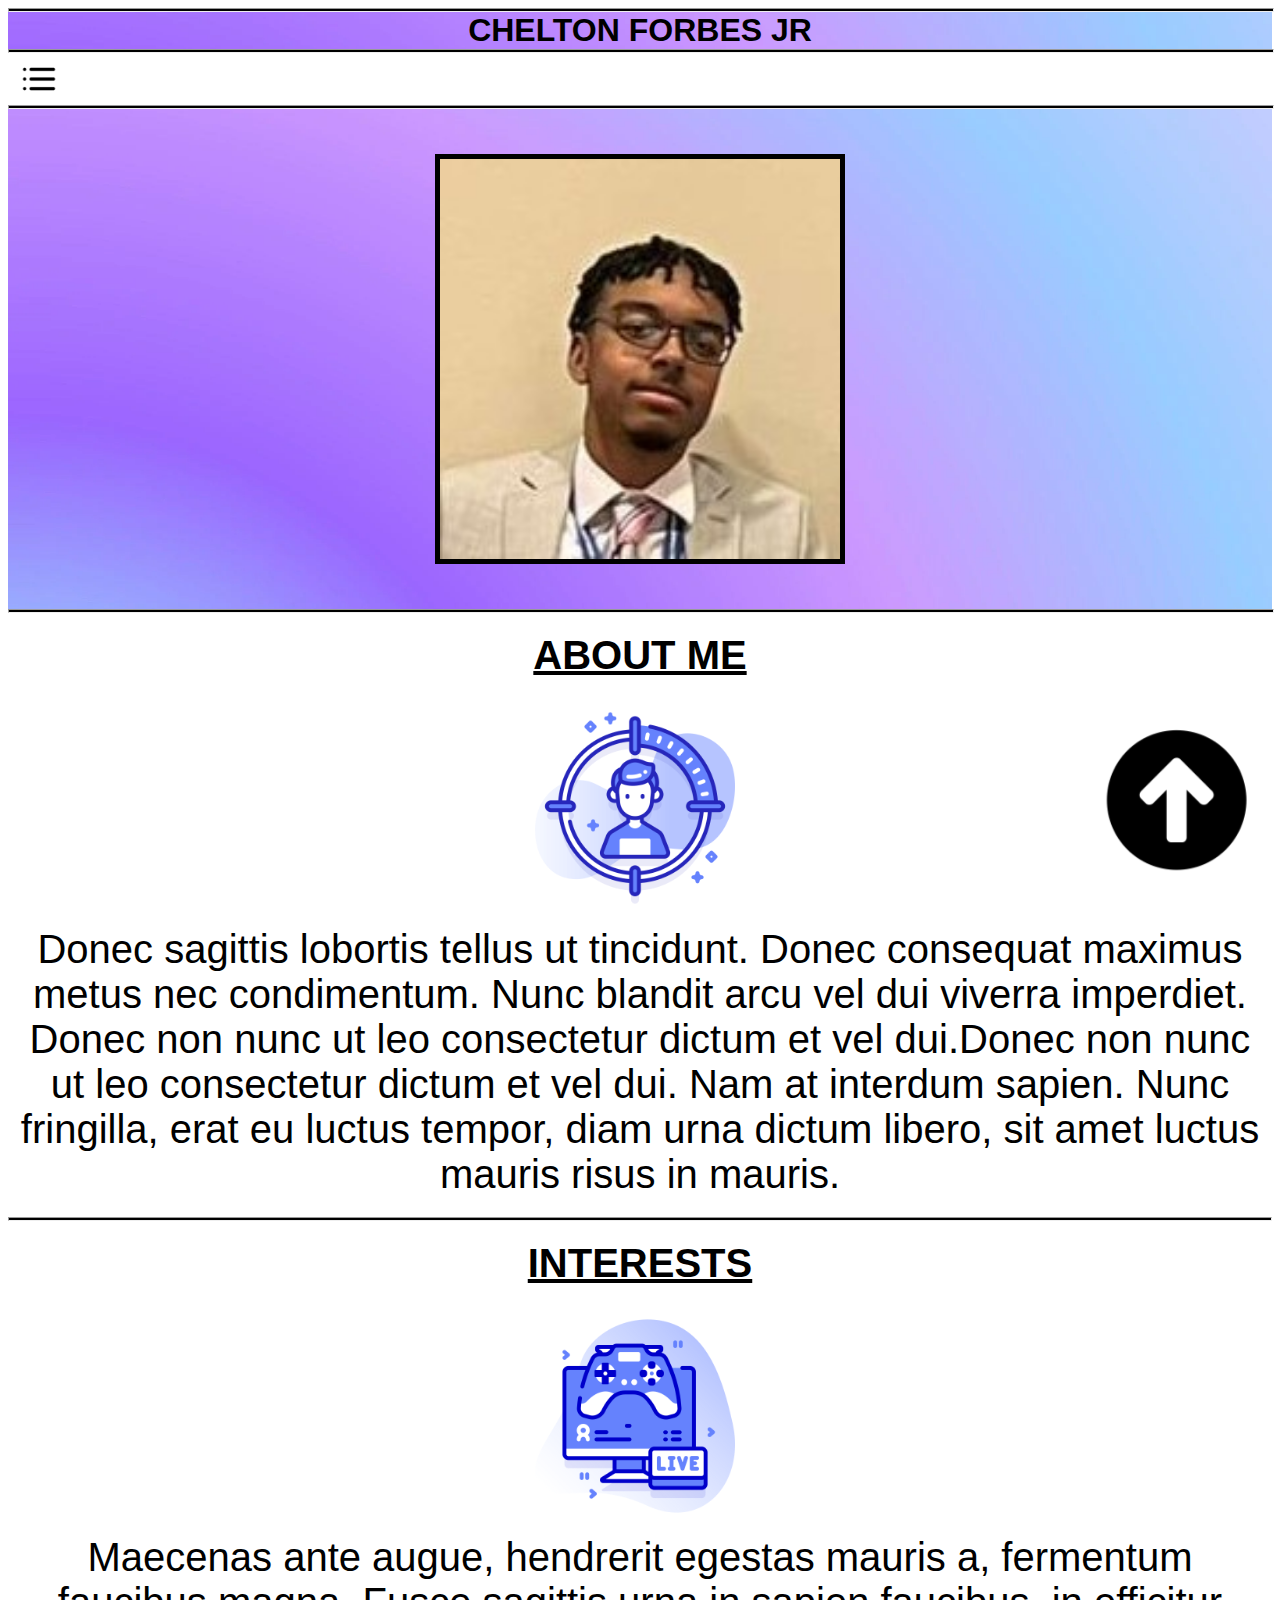
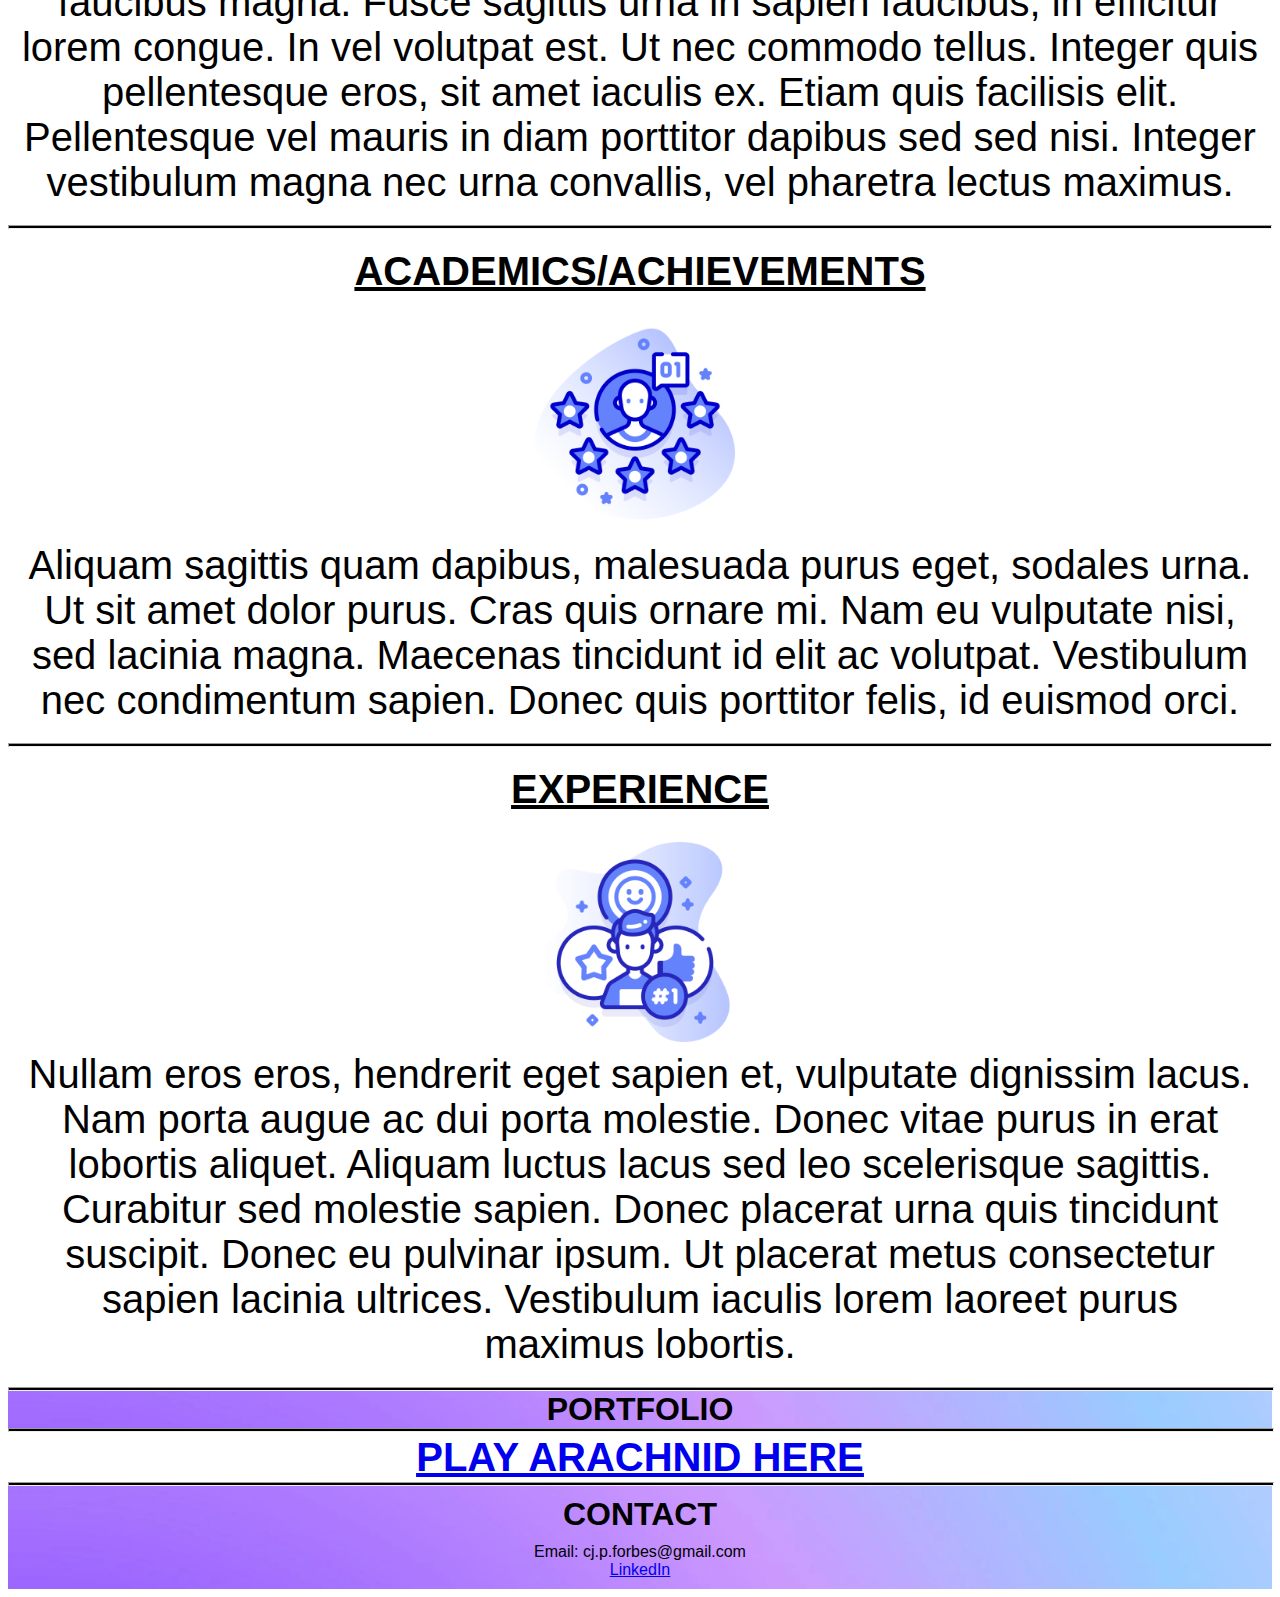
<file: index.html>
<!DOCTYPE html>
<html lang="en">
<head>
    <meta charset="UTF-8">
    <meta name="viewport" content="width=device-width, initial-scale=1.0">
    <title>All About Chelton</title>

    <link rel="stylesheet" href="style.css">
</head>
<body>
    <hr> <h1>CHELTON FORBES JR</h1> <hr>

    <div class="top"> 
        <div id="bar">
            <button class="items" id="open"> <img id="menu" src="assets/menu.png"> </button>
            <button class="items" id="aboutMe">ABOUT ME</button>
            <button class="items" id="interests">INTERESTS</button>
            <button class="items" id="academic">ACADEMICS/ACHIEVEMENTS</button>
            <button class="items" id="experience">EXPERIENCE</button>
            <button class="items" id="port">PORTFOLIO</button>
            <button class="items" id="cont">CONTACT</button>
        </div>
    </div>

    <hr>
    <div class="display">
        <img id="big" src="assets/me.jpg">
        <div id="dText">
            <p>Hi! My name is Chelton, and welcome to my website! Thanks for taking the time to visit. Here you'll find everything you need to know about me, whether it be what I look like or what makes me who I am. I'm an aspiring programmer, and though I may not have much to show for it yet, I will soon. Feel free to check out my portfolio and enjoy taking a look at all the projects I've created so far. That's all from me for now. Enjoy my page and have a great day!</p>
        </div>
    </div>
    <hr>

    <div id="main">
        <div class="info" id="about">
            <h2>ABOUT ME</h2>
            <a href="https://www.flaticon.com/free-icons/target" target="_blank"><img class="ph" src="assets/target.png"></a>
            <p class="inf">Donec sagittis lobortis tellus ut tincidunt. Donec consequat maximus metus nec condimentum. Nunc blandit arcu vel dui viverra imperdiet. Donec non nunc ut leo consectetur dictum et vel dui.Donec non nunc ut leo consectetur dictum et vel dui. Nam at interdum sapien. Nunc fringilla, erat eu luctus tempor, diam urna dictum libero, sit amet luctus mauris risus in mauris.</p>
        </div> <hr>
        <div class="info" id="int">
            <h2>INTERESTS</h2>
            <a href="https://www.flaticon.com/free-icons/game-controller" target="_blank"><img class="ph" src="assets/gaming.png"></a>
            <p class="inf">Maecenas ante augue, hendrerit egestas mauris a, fermentum faucibus magna. Fusce sagittis urna in sapien faucibus, in efficitur lorem congue. In vel volutpat est. Ut nec commodo tellus. Integer quis pellentesque eros, sit amet iaculis ex. Etiam quis facilisis elit. Pellentesque vel mauris in diam porttitor dapibus sed sed nisi. Integer vestibulum magna nec urna convallis, vel pharetra lectus maximus.</p>
        </div> <hr>
        <div class="info" id="ac">
            <h2>ACADEMICS/ACHIEVEMENTS</h2>
            <a href="https://www.flaticon.com/free-icons/customer-experience" target="_blank"><img class="ph" src="assets/rating.png"></a>
            <p class="inf">Aliquam sagittis quam dapibus, malesuada purus eget, sodales urna. Ut sit amet dolor purus. Cras quis ornare mi. Nam eu vulputate nisi, sed lacinia magna. Maecenas tincidunt id elit ac volutpat. Vestibulum nec condimentum sapien. Donec quis porttitor felis, id euismod orci.</p>
        </div> <hr>
        <div class="info" id="exp">
            <h2>EXPERIENCE</h2>
            <img class="ph" src="assets/experience.png">
            <p class="inf">Nullam eros eros, hendrerit eget sapien et, vulputate dignissim lacus. Nam porta augue ac dui porta molestie. Donec vitae purus in erat lobortis aliquet. Aliquam luctus lacus sed leo scelerisque sagittis. Curabitur sed molestie sapien. Donec placerat urna quis tincidunt suscipit. Donec eu pulvinar ipsum. Ut placerat metus consectetur sapien lacinia ultrices. Vestibulum iaculis lorem laoreet purus maximus lobortis.</p>
        </div>
    </div>

    <hr> <h1 id="portfolio">PORTFOLIO</h1> <hr>
    <div id="game">
        <a href="index2.html" target="_blank"> <h2 id="arachnid">PLAY ARACHNID HERE</h2> </a></h2>
    </div>
    <hr>

    <button id="toTop"> <img id="arrow" src="assets/top.png"> </button>
    <script src="script.js"></script>
</body>

<footer>
    <h1 id="contact">CONTACT</h1>
    Email: cj.p.forbes@gmail.com 
    <a href="https://www.linkedin.com/in/chelton-forbes-50a5a7277" target="_blank">LinkedIn</a>
</footer>
</html>
</file>
<file: style.css>
html {
    scroll-behavior: smooth;
}

body {
    background: rgb(255); width:fit-content;
    color: black;
    font-family:'Trebuchet MS', 'Lucida Sans Unicode', 'Lucida Grande', 'Lucida Sans', Arial, sans-serif;
}

hr{ 
    margin-top:0px; margin-bottom:0px; 
    height:2px; background: black;
    width:100%;
}

div { color: black; }

h1 { 
    text-align: center; 
    background:url("assets/display.webp") no-repeat center center;
    background-size: cover;
    margin:0px; 
}

.top { display: flex; }

#bar {
    visibility: hidden;
    display: flex;
    justify-content: space-between;
    align-items: center;
    width:75%;
}

#open {
    visibility:visible;
    display: flex;
}

#menu {
    height:50px;  width:50px; 
    margin-top:0px; margin-bottom:0px;
}

p {
    margin-top:0px; margin-bottom:0px;
    padding: 10px; font-weight: bolder;
}

.items {
    background:none; border:none;
    font-weight: bold;
}

.items:hover {
    border: 1px groove black;
    border-radius: 15px;
}

.display {
    background:url("assets/display.webp") no-repeat center center;
    background-size: cover;
    width:100%; height:500px;
    display:flex; align-items:center; justify-content: center;
}

#big { 
    height:400px; width:400px; 
    border: solid 5px black; 
    margin-right:10px; margin-left:10px; 
}

#dText {
    font-size: x-large;
    line-height: 60px;
    width:100%;
}

#main {
    display:flex;
    flex-flow: wrap;
    justify-content: space-evenly;
}

.info {
    display:flex; width:100%;
    flex-flow: row wrap;
    justify-content:center; align-items: center;
    margin-top: 0px; margin-bottom: 10px;
    font-size: 40px; font-weight:lighter;
    text-align: center;
}

h2 {
    font-size: 40px; 
    width:100%; display: flex; justify-content: center;
    text-decoration: underline;
    margin-top: 20px; margin-bottom: 20px;
}

.ph {
    margin-top:10px; margin-right:10px;
    height:200px; width:200px;
}

#games {
    display: flex;
}

#game {
    display: flex;
    justify-content: center;
    align-items: center;
    height: 50px;
}

#arachnid {
    text-align: center;
    width: 100%;
    margin:0px; padding:0px;
}

.p5Canvas {    
    border: solid 3px black;
    display:block; margin:auto; 
    margin-top:15%;
}

footer {
    height:100%; padding:10px;
    display:flex; flex-flow:column;
    align-items: center;
    background:url("assets/display.webp") no-repeat center center;
    background-size: cover;
}

#contact {
    background:none;
    margin-bottom:10px;
}

#toTop {
    border:none;
    background:none;
    position: fixed;
    bottom:10px; right: 10px;
}

#arrow {
    height:175px; width: 175px;
}

@media(max-width:1435px) {
    #dText {
        display: none;
    }
}

@media(max-width:1280px) {
    #bar {
        width:100%;
    }
}

@media(max-width:1000px) {
    #bar {
        display: none;
    }
}
</file>
